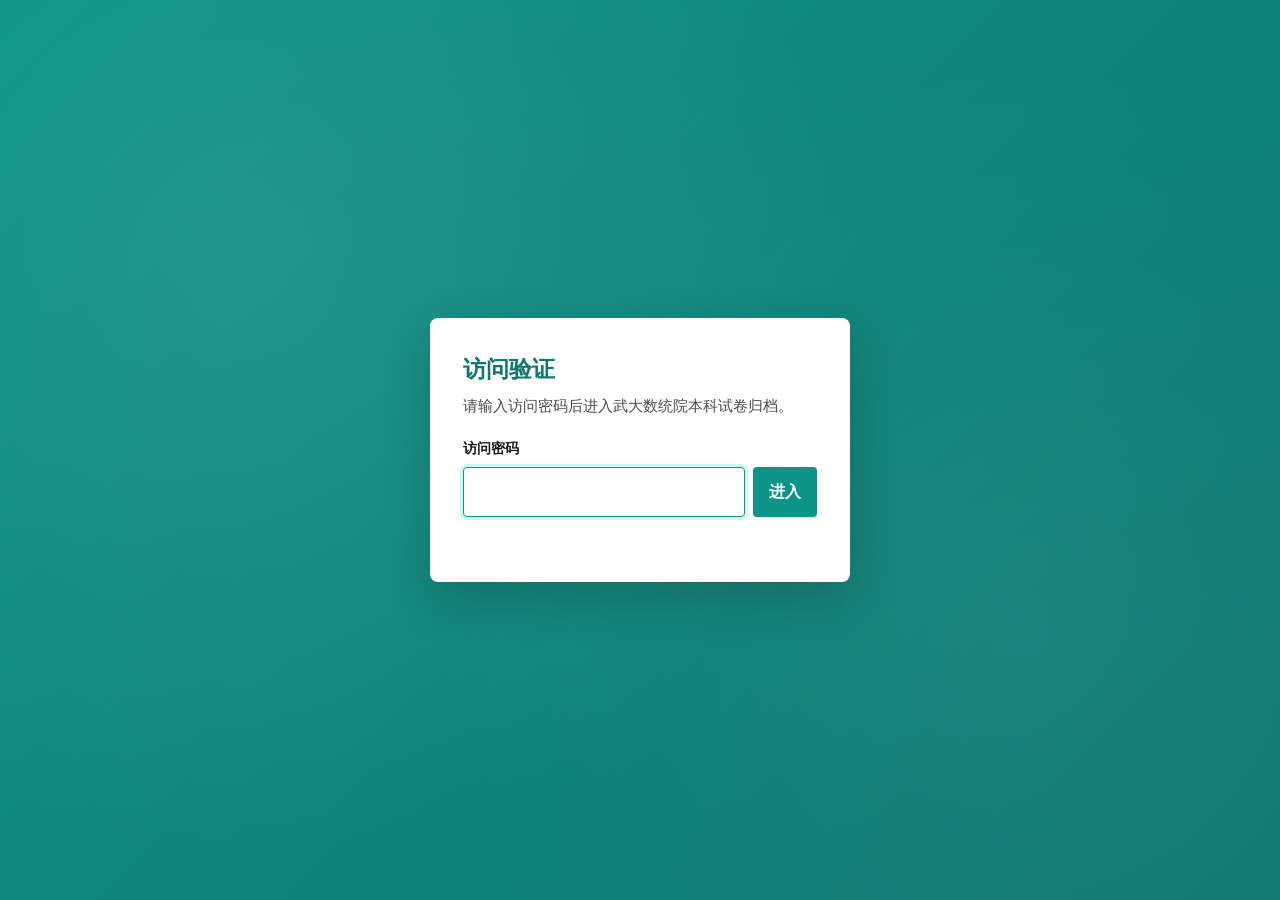
<file: index.html>
<!DOCTYPE html>
<html lang="zh-CN">
<head>
  <meta charset="UTF-8" />
  <meta name="viewport" content="width=device-width, initial-scale=1.0" />
  <title>武汉大学数学与统计学院 · 本科试卷归档</title>
  <meta name="theme-color" content="#064e3b" />
  <link rel="manifest" href="/manifest.webmanifest" />
  <link rel="icon" type="image/svg+xml" href="/assets/app-icons/app-icon.svg" />
  <link rel="icon" type="image/png" sizes="32x32" href="/assets/app-icons/favicon-32x32.png" />
  <link rel="icon" type="image/png" sizes="16x16" href="/assets/app-icons/favicon-16x16.png" />
  <link rel="apple-touch-icon" sizes="180x180" href="/assets/app-icons/apple-touch-icon.png" />
  <link rel="stylesheet" href="style/css/style.css?v=18" />
</head>
<body class="auth-locked">
  <section id="auth-gate" class="auth-gate" aria-labelledby="auth-title">
    <form id="auth-form" class="auth-card">
      <h1 id="auth-title">访问验证</h1>
      <p>请输入访问密码后进入武大数统院本科试卷归档。</p>
      <label for="auth-password">访问密码</label>
      <div class="auth-input-row">
        <input id="auth-password" type="password" autocomplete="current-password" required autofocus />
        <button type="submit">进入</button>
      </div>
      <p id="auth-error" class="auth-error" role="alert" aria-live="polite"></p>
    </form>
  </section>

  <header class="site-header">
    <div class="header-inner">
      <div class="brand">
        <div class="brand-mark">珞</div>
        <div>
          <h1>武大数统院 · 本科试卷归档</h1>
          <p class="subtitle">WHU School of Mathematics &amp; Statistics — Past Exams Archive</p>
        </div>
      </div>
      <div class="header-stats">
        <div class="stat"><span id="stat-cat">7</span><label>分类</label></div>
        <div class="stat"><span id="stat-course">0</span><label>课程</label></div>
        <div class="stat"><span id="stat-exam">0</span><label>试卷</label></div>
      </div>
    </div>
    <div class="search-bar">
      <svg viewBox="0 0 24 24" width="18" height="18"><path fill="currentColor" d="M15.5 14h-.79l-.28-.27a6.5 6.5 0 0 0 1.48-5.34c-.47-2.78-2.79-5-5.59-5.34a6.505 6.505 0 0 0-7.27 7.27c.34 2.8 2.56 5.12 5.34 5.59a6.5 6.5 0 0 0 5.34-1.48l.27.28v.79l4.25 4.25c.41.41 1.08.41 1.49 0c.41-.41.41-1.08 0-1.49L15.5 14m-6 0C7.01 14 5 11.99 5 9.5S7.01 5 9.5 5S14 7.01 14 9.5S11.99 14 9.5 14"/></svg>
      <input id="search" type="search" placeholder="搜索课程、教师、年份…" autocomplete="off" />
    </div>
  </header>

  <main class="layout">
    <aside id="categories" class="sidebar"><div class="loading">加载中…</div></aside>
    <section id="exam-list" class="content"><div class="loading">加载中…</div></section>
  </main>

  <div id="viewer-modal" hidden>
    <div class="viewer-header">
      <span id="viewer-title"></span>
      <div class="viewer-actions">
        <a id="viewer-online" href="#" target="_blank" rel="noopener">在线预览</a>
        <a id="viewer-download" download>下载</a>
        <button id="viewer-close" aria-label="关闭">✕</button>
      </div>
    </div>
    <iframe id="viewer-frame" src="" title="试卷 PDF 预览" loading="lazy"></iframe>
    <div id="viewer-pdfjs" hidden></div>
  </div>

  <footer class="site-footer">
    <p>投稿请发送给项目维护者</p>
    <p><a href="https://github.com/miracleyang-dev/whu-math-exams">github.com/miracleyang-dev/whu-math-exams</a></p>
  </footer>

  <script src="style/js/app.js?v=18"></script>
</body>
</html>
</file>
<file: style/css/style.css>
:root {
  --crimson: #0d9488;
  --crimson-deep: #0f766e;
  --crimson-soft: #ccfbf1;
  --ink: #1a1a1a;
  --ink-2: #4a4a4a;
  --ink-3: #8a8a8a;
  --line: #ececec;
  --line-2: #f4f4f4;
  --bg: #fbfaf7;
  --paper: #ffffff;
  --gold: #c8a96a;
  --radius: 8px;
  --shadow-sm: 0 1px 2px rgba(20,15,10,.04), 0 1px 1px rgba(20,15,10,.03);
  --shadow-md: 0 4px 16px rgba(20,15,10,.06);
}

* { box-sizing: border-box; }
html, body { margin: 0; padding: 0; }
body {
  font-family: -apple-system, BlinkMacSystemFont, 'Segoe UI', 'PingFang SC', 'Microsoft YaHei', 'Hiragino Sans GB', sans-serif;
  color: var(--ink);
  background: var(--bg);
  line-height: 1.6;
  -webkit-font-smoothing: antialiased;
}
h1, h2, h3 { font-family: 'Songti SC', 'STSong', 'SimSun', serif; font-weight: 700; }
a { color: var(--crimson); text-decoration: none; transition: color .15s; }
a:hover { color: var(--crimson-deep); }

/* ===== Header ===== */
.site-header {
  background: linear-gradient(135deg, var(--crimson) 0%, var(--crimson-deep) 100%);
  color: #fff;
  padding: 2.25rem 0 0;
  border-bottom: 4px solid var(--gold);
  position: relative;
}
.site-header.compact-header { padding-bottom: 2.25rem; }
.site-header::before {
  content: '';
  position: absolute; inset: 0;
  background-image: radial-gradient(circle at 20% 30%, rgba(255,255,255,.06) 0%, transparent 50%),
                    radial-gradient(circle at 80% 70%, rgba(255,255,255,.04) 0%, transparent 50%);
  pointer-events: none;
}
.header-inner {
  max-width: 1180px; margin: 0 auto; padding: 0 2rem;
  display: flex; justify-content: space-between; align-items: flex-start; gap: 2rem;
  position: relative;
}
.brand { display: flex; align-items: center; gap: 1rem; }
.brand-mark {
  width: 56px; height: 56px;
  background: var(--gold);
  color: var(--crimson-deep);
  font-family: 'Noto Serif SC', serif; font-weight: 700; font-size: 1.9rem;
  display: flex; align-items: center; justify-content: center;
  border-radius: 4px;
  box-shadow: 0 2px 8px rgba(0,0,0,.2);
  flex-shrink: 0;
}
.brand h1 { margin: 0; font-size: 1.45rem; letter-spacing: .02em; }
.subtitle { margin: .15rem 0 0; font-size: .82rem; opacity: .75; letter-spacing: .03em; font-family: 'Inter', sans-serif; font-weight: 400; }

.header-stats { display: flex; gap: 1.5rem; padding-top: .25rem; }
.stat { text-align: center; }
.stat span {
  display: block;
  font-family: 'Noto Serif SC', serif; font-weight: 700;
  font-size: 1.7rem; line-height: 1;
  color: var(--gold);
}
.stat label { font-size: .72rem; opacity: .75; letter-spacing: .15em; text-transform: uppercase; }

.search-bar {
  max-width: 1180px;
  margin: 1.75rem auto 0;
  padding: 0 2rem;
  position: relative;
}
.search-bar svg {
  position: absolute; left: 2.75rem; top: 50%; transform: translateY(-50%);
  color: var(--ink-3); pointer-events: none;
}
#search {
  width: 100%;
  padding: .85rem 1rem .85rem 2.5rem;
  border: none; border-radius: var(--radius) var(--radius) 0 0;
  font-size: .95rem; font-family: inherit;
  background: var(--paper);
  box-shadow: var(--shadow-md);
  outline: none;
  color: var(--ink);
}
#search::placeholder { color: var(--ink-3); }

/* ===== Auth Gate ===== */
body.auth-locked { overflow: hidden; }
body.auth-locked .site-header,
body.auth-locked .layout,
body.auth-locked .site-footer,
body.auth-locked #viewer-modal { display: none !important; }
.auth-gate[hidden] { display: none !important; }
.auth-gate {
  min-height: 100vh;
  display: flex;
  align-items: center;
  justify-content: center;
  padding: 2rem;
  background: linear-gradient(135deg, var(--crimson) 0%, var(--crimson-deep) 100%);
  position: relative;
  overflow: hidden;
}
.auth-gate::before {
  content: '';
  position: absolute; inset: 0;
  background-image: radial-gradient(circle at 20% 30%, rgba(255,255,255,.08) 0%, transparent 50%),
                    radial-gradient(circle at 80% 70%, rgba(255,255,255,.05) 0%, transparent 50%);
  pointer-events: none;
}
.auth-card {
  width: min(100%, 420px);
  background: var(--paper);
  border: 1px solid rgba(255,255,255,.35);
  border-radius: var(--radius);
  box-shadow: 0 16px 48px rgba(20,15,10,.2);
  padding: 2rem;
  position: relative;
}
.auth-card h1 {
  margin: 0 0 .45rem;
  color: var(--crimson-deep);
  font-size: 1.45rem;
}
.auth-card p {
  margin: 0 0 1.2rem;
  color: var(--ink-2);
  font-size: .92rem;
}
.auth-card label {
  display: block;
  margin-bottom: .45rem;
  color: var(--ink);
  font-size: .86rem;
  font-weight: 600;
}
.auth-input-row {
  display: flex;
  gap: .5rem;
}
.auth-input-row input {
  flex: 1;
  min-width: 0;
  padding: .7rem .8rem;
  border: 1px solid var(--line);
  border-radius: 4px;
  color: var(--ink);
  font: inherit;
  outline: none;
}
.auth-input-row input:focus {
  border-color: var(--crimson);
  box-shadow: 0 0 0 3px var(--crimson-soft);
}
.auth-input-row button {
  border: none;
  border-radius: 4px;
  background: var(--crimson);
  color: #fff;
  cursor: pointer;
  font: inherit;
  font-weight: 600;
  padding: .7rem 1rem;
}
.auth-input-row button:hover { background: var(--crimson-deep); }
.auth-error {
  min-height: 1.35rem;
  margin: .65rem 0 0 !important;
  color: #a00 !important;
  font-size: .82rem !important;
}

/* ===== Layout ===== */
.layout {
  display: grid;
  grid-template-columns: 260px 1fr;
  gap: 2rem;
  max-width: 1180px;
  margin: 2rem auto;
  padding: 0 2rem;
  align-items: start;
}

/* ===== Sidebar ===== */
.sidebar {
  position: sticky; top: 1.5rem;
  max-height: calc(100vh - 3rem);
  overflow-y: auto;
  scrollbar-width: thin;
  scrollbar-color: var(--line) transparent;
}
.sidebar::-webkit-scrollbar { width: 6px; }
.sidebar::-webkit-scrollbar-thumb { background: var(--line); border-radius: 3px; }
.sidebar::-webkit-scrollbar-thumb:hover { background: var(--ink-3); }
.cat-group {
  background: var(--paper);
  border-radius: var(--radius);
  padding: 1rem 1.1rem;
  margin-bottom: .75rem;
  box-shadow: var(--shadow-sm);
  border: 1px solid var(--line);
}
.cat-title {
  font-family: 'Noto Serif SC', serif; font-weight: 700;
  font-size: .92rem; color: var(--ink);
  padding-bottom: .5rem; margin-bottom: .4rem;
  border: 0;
  border-bottom: 1px solid var(--line);
  display: flex; justify-content: flex-start; align-items: center; gap: .45rem;
  width: 100%;
  background: transparent;
  appearance: none;
  -webkit-appearance: none;
  cursor: pointer;
  text-align: left;
}
.cat-title::after {
  content: '';
  width: .42rem;
  height: .42rem;
  margin-left: .2rem;
  border-right: 1.5px solid currentColor;
  border-bottom: 1.5px solid currentColor;
  transform: rotate(45deg) translateY(-2px);
  transition: transform .18s ease;
}
.cat-title[aria-expanded='false']::after { transform: rotate(-45deg) translate(-2px, 2px); }
.cat-title:hover { color: var(--crimson-deep); }
.cat-title:focus-visible { outline: 2px solid var(--gold); outline-offset: 3px; }
.cat-title .count {
  font-family: 'Inter', sans-serif; font-weight: 500;
  font-size: .7rem; color: var(--ink-3);
  margin-left: auto;
  background: var(--line-2); padding: .1rem .45rem; border-radius: 10px;
}
.cat-courses[hidden] { display: none; }
.cat-group a {
  display: flex; justify-content: space-between; align-items: center;
  padding: .3rem .25rem;
  color: var(--ink-2);
  font-size: .85rem;
  border-radius: 3px;
  transition: all .15s;
}
.cat-group a:hover { background: var(--crimson-soft); color: var(--crimson-deep); padding-left: .5rem; }
.cat-group a.has-exam { color: var(--ink); font-weight: 500; }
.cat-group a .badge {
  font-size: .7rem; background: var(--crimson); color: #fff;
  padding: 0 .4rem; border-radius: 8px; line-height: 1.4;
}

/* ===== Content ===== */
.content { min-width: 0; }
.cat-section {
  background: var(--paper);
  border-radius: var(--radius);
  padding: 1.75rem 2rem;
  margin-bottom: 1.25rem;
  box-shadow: var(--shadow-sm);
  border: 1px solid var(--line);
}
.cat-section > h2 {
  margin: 0 0 1.25rem;
  font-size: 1.15rem;
  color: var(--crimson-deep);
  display: flex; align-items: baseline; gap: .6rem;
  padding-bottom: .6rem;
  border-bottom: 1px solid var(--line);
}
.cat-section > h2 .index {
  font-family: 'Inter', sans-serif; font-weight: 600;
  font-size: .75rem; color: var(--gold);
  letter-spacing: .15em;
}

.course-block {
  margin-bottom: 1.1rem;
  padding-bottom: 1.1rem;
  border-bottom: 1px dashed var(--line);
}
.course-block.course-target {
  animation: course-target .9s ease;
}
@keyframes course-target {
  0% { background: transparent; }
  35% { background: #f0fdfa; }
  100% { background: transparent; }
}
.course-block:last-child { border-bottom: none; margin-bottom: 0; padding-bottom: 0; }
.course-block h3 {
  margin: 0 0 .5rem;
  font-size: 1rem;
  display: flex; align-items: center; gap: .5rem;
}
.course-block h3 .tag {
  font-family: 'Inter', sans-serif; font-weight: 500;
  font-size: .65rem; color: var(--ink-3);
  border: 1px solid var(--line); padding: .05rem .4rem; border-radius: 3px;
}

.exam-row {
  display: grid;
  grid-template-columns: 130px 1fr auto;
  align-items: center;
  gap: 1rem;
  padding: .55rem .75rem;
  font-size: .88rem;
  border-radius: 4px;
  transition: background .12s;
}
.exam-row:hover { background: var(--line-2); }
.exam-row .year {
  font-family: 'Noto Serif SC', serif; font-weight: 500;
  color: var(--ink); font-size: .9rem;
}
.exam-row .meta { color: var(--ink-3); font-size: .82rem; }
.exam-row .meta .type {
  background: var(--crimson-soft); color: var(--crimson-deep);
  padding: .05rem .45rem; border-radius: 3px; font-size: .72rem;
  font-weight: 500; margin-right: .4rem;
}
.exam-row .actions { display: flex; gap: .25rem; }
.exam-row .btn {
  font-size: .8rem; padding: .3rem .7rem; border-radius: 4px;
  border: 1px solid var(--line); background: var(--paper); color: var(--ink-2);
  cursor: pointer; transition: all .12s; text-decoration: none;
  font-family: inherit; line-height: 1.4;
}
.exam-row .btn:hover { border-color: var(--crimson); color: var(--crimson); }
.exam-row .btn.primary { background: var(--crimson); color: #fff; border-color: var(--crimson); }
.exam-row .btn.primary:hover { background: var(--crimson-deep); border-color: var(--crimson-deep); }
.exam-row .path-error { color: #a00; font-size: .78rem; }

.empty {
  color: var(--ink-3); font-size: .82rem; font-style: italic;
  padding: .3rem .75rem;
}
.loading {
  padding: 2rem; text-align: center; color: var(--ink-3); font-size: .9rem;
}
.error {
  padding: 1.5rem; background: #fff3f3; border: 1px solid #fbb;
  color: #a00; border-radius: 8px; font-size: .9rem;
  white-space: pre-wrap; font-family: monospace;
}

.not-found-page {
  max-width: 760px;
  margin: 2rem auto;
  padding: 0 2rem;
}
.not-found-page p {
  margin: .65rem 0;
  color: var(--ink-2);
}
.site-button {
  display: inline-flex;
  align-items: center;
  justify-content: center;
  margin-top: .4rem;
  padding: .45rem .9rem;
  border-radius: 4px;
  background: var(--crimson);
  color: #fff;
  font-size: .88rem;
}
.site-button:hover { background: var(--crimson-deep); color: #fff; }

/* ===== Viewer Modal ===== */
#viewer-modal[hidden] { display: none !important; }
#viewer-modal {
  position: fixed; inset: 0; z-index: 100;
  background: rgba(15,10,10,.78);
  display: flex; flex-direction: column;
  padding: 2.5rem; gap: 0;
  backdrop-filter: blur(4px);
}
.viewer-header {
  display: flex; align-items: center;
  background: var(--ink); color: #fff;
  padding: .7rem 1.1rem;
  border-radius: var(--radius) var(--radius) 0 0;
  font-family: 'Noto Serif SC', serif; font-weight: 500;
  font-size: .95rem;
}
#viewer-title { flex: 1; }
.viewer-actions { display: flex; gap: .5rem; }
.viewer-actions a, .viewer-actions button {
  background: var(--crimson); color: #fff; border: none;
  padding: .35rem .85rem; border-radius: 4px;
  font-family: 'Inter', sans-serif; font-size: .82rem;
  cursor: pointer; text-decoration: none;
  transition: background .12s;
}
.viewer-actions a:hover { background: var(--crimson-deep); }
.viewer-actions button:hover { background: rgba(255,255,255,.1); }
.viewer-actions #viewer-online {
  background: var(--gold); color: var(--crimson-deep); font-weight: 500;
}
.viewer-actions #viewer-online:hover { background: #b8994f; }
.viewer-actions button { background: transparent; padding: .35rem .55rem; font-size: 1rem; color: #fff; }
.viewer-actions button:hover { background: rgba(255,255,255,.1); }
#viewer-frame {
  flex: 1; border: none; background: #fff;
  border-radius: 0 0 var(--radius) var(--radius);
}
#viewer-pdfjs[hidden] { display: none !important; }
#viewer-pdfjs {
  flex: 1; overflow: auto; background: #525659;
  border-radius: 0 0 var(--radius) var(--radius);
  padding: .5rem; -webkit-overflow-scrolling: touch;
}
#viewer-pdfjs canvas {
  display: block; margin: 0 auto .5rem; max-width: 100%; height: auto;
  box-shadow: 0 2px 8px rgba(0,0,0,.3); background: #fff;
}
#viewer-pdfjs .pdfjs-page {
  width: 100%; min-height: 10rem; display: flex; align-items: center; justify-content: center;
  margin: 0 auto .5rem; color: rgba(255,255,255,.65); font-size: .8rem;
}
#viewer-pdfjs .pdfjs-page.is-rendered { min-height: 0; }
#viewer-pdfjs .pdfjs-loading, #viewer-pdfjs .pdfjs-error {
  color: #fff; text-align: center; padding: 2rem 1rem; font-size: .9rem;
}

/* ===== Footer ===== */
.site-footer {
  text-align: center;
  padding: 2.5rem 1.5rem;
  color: var(--ink-3);
  font-size: .82rem;
  border-top: 1px solid var(--line);
  margin-top: 2rem;
}
.site-footer p { margin: .25rem 0; }

/* ===== Responsive ===== */
@media (max-width: 860px) {
  .header-inner { flex-direction: column; gap: 1rem; align-items: stretch; }
  .header-stats { justify-content: space-around; }
  .search-bar { padding: 0 1rem; margin-top: 1.25rem; }
  .search-bar svg { left: 1.75rem; }
  #search { border-radius: var(--radius); }

  .layout { grid-template-columns: 1fr; gap: 1rem; padding: 0 1rem; margin: 1rem auto; }
  .sidebar {
    position: static;
    display: flex; flex-wrap: wrap; gap: .5rem;
    max-height: none; overflow: visible;
  }
  .cat-group {
    flex: 1 1 calc(50% - .5rem); min-width: 0;
    padding: .75rem .85rem; margin-bottom: 0;
  }
  .cat-group a { font-size: .8rem; padding: .35rem .25rem; }
  body.search-active .sidebar { display: none; }

  .cat-section { padding: 1.25rem 1rem; }
  .cat-section > h2 { font-size: 1.05rem; }

  .exam-row {
    grid-template-columns: 1fr auto;
    grid-template-areas: "year actions" "meta actions";
    gap: .25rem .5rem;
    padding: .65rem .5rem;
  }
  .exam-row .year { grid-area: year; font-size: .85rem; }
  .exam-row .meta { grid-area: meta; }
  .exam-row .actions {
    grid-area: actions;
    justify-content: flex-end;
    flex-direction: column;
    gap: .3rem;
  }
  .exam-row .btn {
    font-size: .78rem; padding: .35rem .6rem;
    min-height: 32px; display: inline-flex; align-items: center;
  }

  /* Modal full-screen on mobile */
  #viewer-modal { padding: 0; }
  .viewer-header { border-radius: 0; padding: .6rem .85rem; font-size: .88rem; }
  .viewer-actions { gap: .35rem; }
  .viewer-actions a, .viewer-actions button { padding: .3rem .65rem; font-size: .78rem; }
  #viewer-frame { border-radius: 0; }
}

@media (prefers-reduced-motion: reduce) {
  .course-block.course-target { animation: none; background: #f0fdfa; }
}

/* Small phones */
@media (max-width: 420px) {
  .brand-mark { width: 44px; height: 44px; font-size: 1.5rem; }
  .brand h1 { font-size: 1.15rem; }
  .subtitle { font-size: .72rem; }
  .stat span { font-size: 1.35rem; }
  .cat-group { flex: 1 1 100%; }
  .header-stats { gap: 1rem; }
}
</file>
